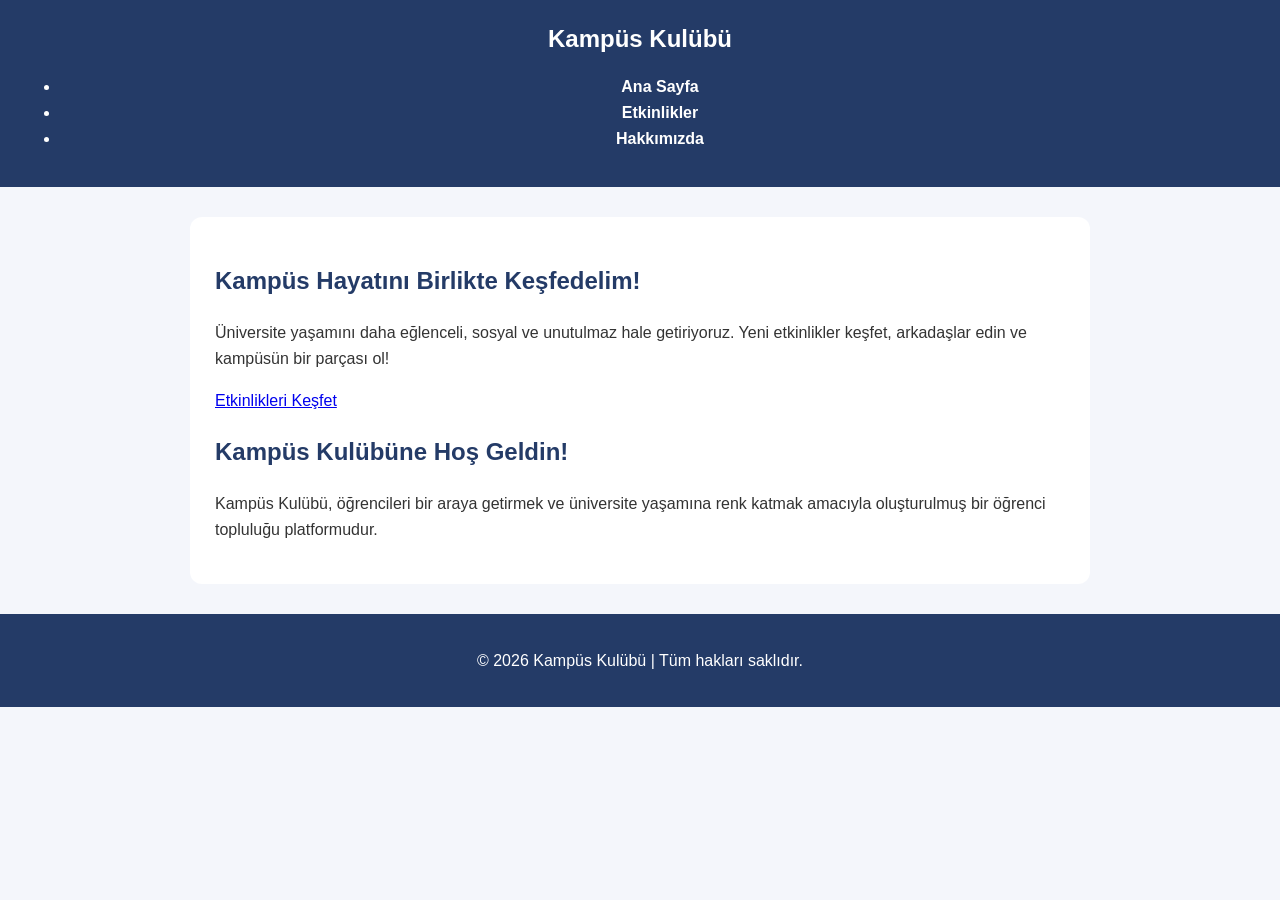
<file: index.html>
<!DOCTYPE html>

<html lang="tr">

<head>

    <meta charset="UTF-8">

        <meta name="viewport" content="width=device-width, initial-scale=1.0">

            <title>Kampüs Kulübü | Ana Sayfa</title>

                <link rel="stylesheet" href="style.css">

                </head>

                <body>

                    <header>

                            <nav class="navbar">

                                        <h1>Kampüs Kulübü</h1>

                                                    <ul>

                                                                    <li><a href="index.html">Ana Sayfa</a></li>

                                                                                    <li><a href="etkinlikler.html">Etkinlikler</a></li>

                                                                                                    <li><a href="hakkimizda.html">Hakkımızda</a></li>

                                                                                                                </ul>

                                                                                                                        </nav>

                                                                                                                            </header>

                                                                                                                                <main>

                                                                                                                                        <section class="hero">

                                                                                                                                                    <h2>Kampüs Hayatını Birlikte Keşfedelim!</h2>

                                                                                                                                                                <p>

                                                                                                                                                                                Üniversite yaşamını daha eğlenceli,

                                                                                                                                                                                                sosyal ve unutulmaz hale getiriyoruz.

                                                                                                                                                                                                                Yeni etkinlikler keşfet, arkadaşlar edin

                                                                                                                                                                                                                                ve kampüsün bir parçası ol!

                                                                                                                                                                                                                                            </p>

                                                                                                                                                                                                                                                        <a href="etkinlikler.html" class="btn">

                                                                                                                                                                                                                                                                        Etkinlikleri Keşfet

                                                                                                                                                                                                                                                                                    </a>

                                                                                                                                                                                                                                                                                            </section>

                                                                                                                                                                                                                                                                                                    <section class="welcome">

                                                                                                                                                                                                                                                                                                                <h2>Kampüs Kulübüne Hoş Geldin!</h2>

                                                                                                                                                                                                                                                                                                                            <p>

                                                                                                                                                                                                                                                                                                                                            Kampüs Kulübü, öğrencileri bir araya

                                                                                                                                                                                                                                                                                                                                                            getirmek ve üniversite yaşamına renk

                                                                                                                                                                                                                                                                                                                                                                            katmak amacıyla oluşturulmuş bir

                                                                                                                                                                                                                                                                                                                                                                                            öğrenci topluluğu platformudur.

                                                                                                                                                                                                                                                                                                                                                                                                        </p>

                                                                                                                                                                                                                                                                                                                                                                                                                </section>

                                                                                                                                                                                                                                                                                                                                                                                                                    </main>

                                                                                                                                                                                                                                                                                                                                                                                                                        <footer>

                                                                                                                                                                                                                                                                                                                                                                                                                                <p>© 2026 Kampüs Kulübü | Tüm hakları saklıdır.</p>
                                                                                                                                                                                                                                                                                                                                                                                                                                </footer>

                                                                                                                                                                                                                                                                                                                                                                                                                            </body>
                                                                                                                                                                                                                                                                                                                                                                                                                            </html>
</file>
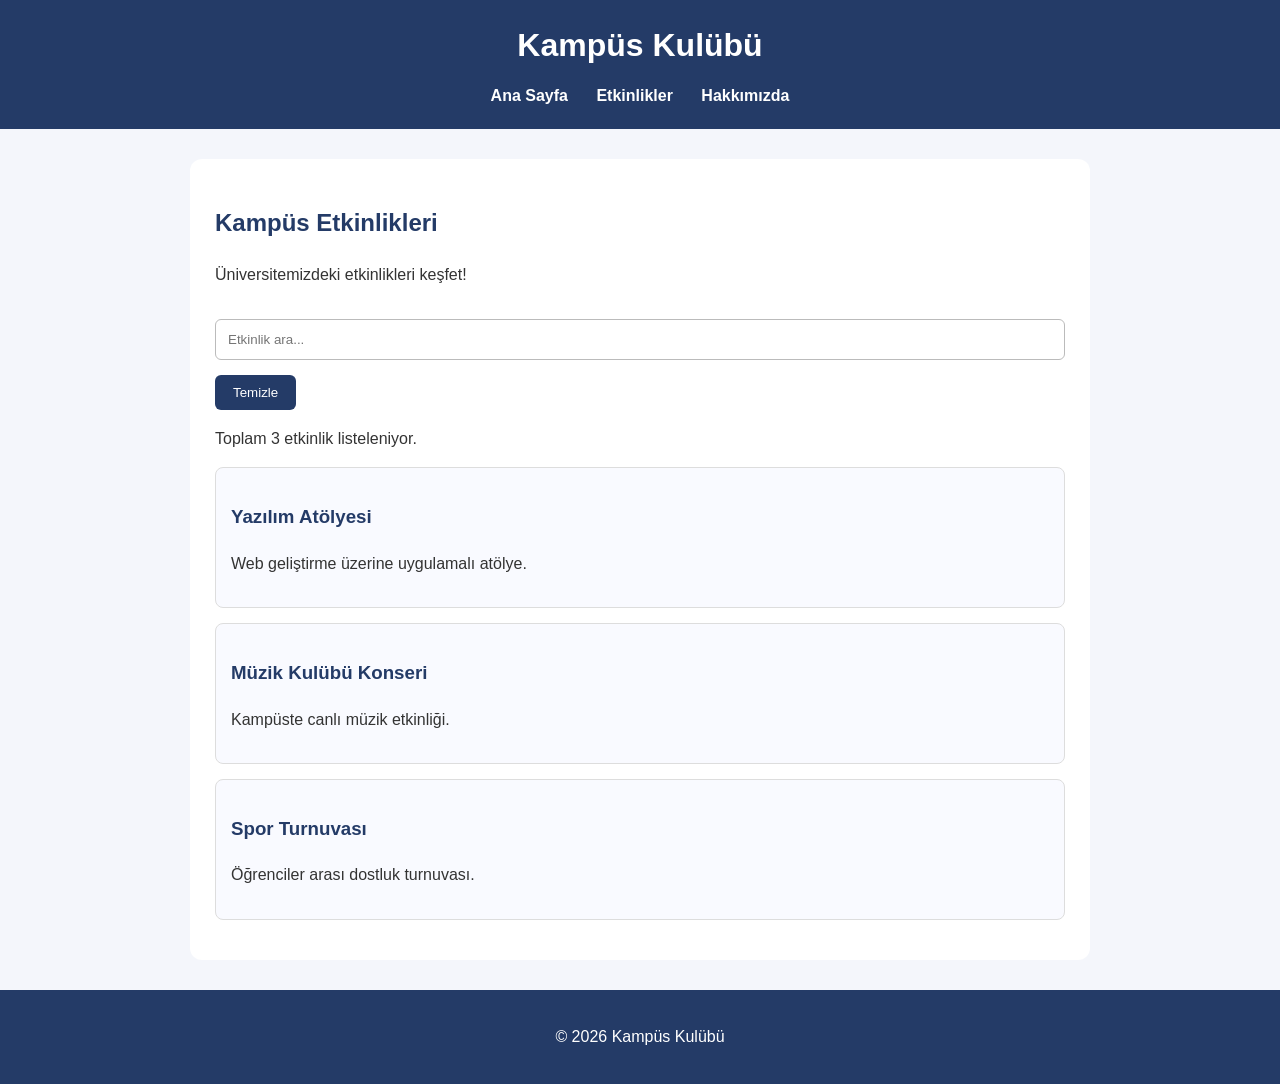
<file: etkinlikler.html>
<!DOCTYPE html>

<html lang="tr">

<head>

    <meta charset="UTF-8">

        <meta name="viewport" content="width=device-width, initial-scale=1.0">

            <title>Etkinlikler | Kampüs Kulübü</title>

                <link rel="stylesheet" href="style.css">

                </head>

                <body>

                    <header>

                            <h1>Kampüs Kulübü</h1>

                                    <nav>

                                                <a href="index.html">Ana Sayfa</a>

                                                            <a href="etkinlikler.html">Etkinlikler</a>

                                                                        <a href="hakkimizda.html">Hakkımızda</a>

                                                                                </nav>

                                                                                    </header>

                                                                                        <main>

                                                                                                <h2>Kampüs Etkinlikleri</h2>

                                                                                                        <p>Üniversitemizdeki etkinlikleri keşfet!</p>

                                                                                                                <input type="text" id="arama" placeholder="Etkinlik ara...">

                                                                                                                        <button id="temizle">Temizle</button>

                                                                                                                                <p id="sonuc"></p>

                                                                                                                                        <section id="etkinlik-listesi">

                                                                                                                                                    <article class="etkinlik">

                                                                                                                                                                    <h3>Yazılım Atölyesi</h3>

                                                                                                                                                                                    <p>Web geliştirme üzerine uygulamalı atölye.</p>

                                                                                                                                                                                                </article>

                                                                                                                                                                                                            <article class="etkinlik">

                                                                                                                                                                                                                            <h3>Müzik Kulübü Konseri</h3>

                                                                                                                                                                                                                                            <p>Kampüste canlı müzik etkinliği.</p>

                                                                                                                                                                                                                                                        </article>

                                                                                                                                                                                                                                                                    <article class="etkinlik">

                                                                                                                                                                                                                                                                                    <h3>Spor Turnuvası</h3>

                                                                                                                                                                                                                                                                                                    <p>Öğrenciler arası dostluk turnuvası.</p>

                                                                                                                                                                                                                                                                                                                </article>

                                                                                                                                                                                                                                                                                                                        </section>

                                                                                                                                                                                                                                                                                                                            </main>

                                                                                                                                                                                                                                                                                                                                <footer>

                                                                                                                                                                                                                                                                                                                                        <p>© 2026 Kampüs Kulübü</p>

                                                                                                                                                                                                                                                                                                                                            </footer>

                                                                                                                                                                                                                                                                                                                                                <script src="script.js"></script>

                                                                                                                                                                                                                                                                                                                                                </body>

                                                                                                                                                                                                                                                                                                                                                </html>
</file>
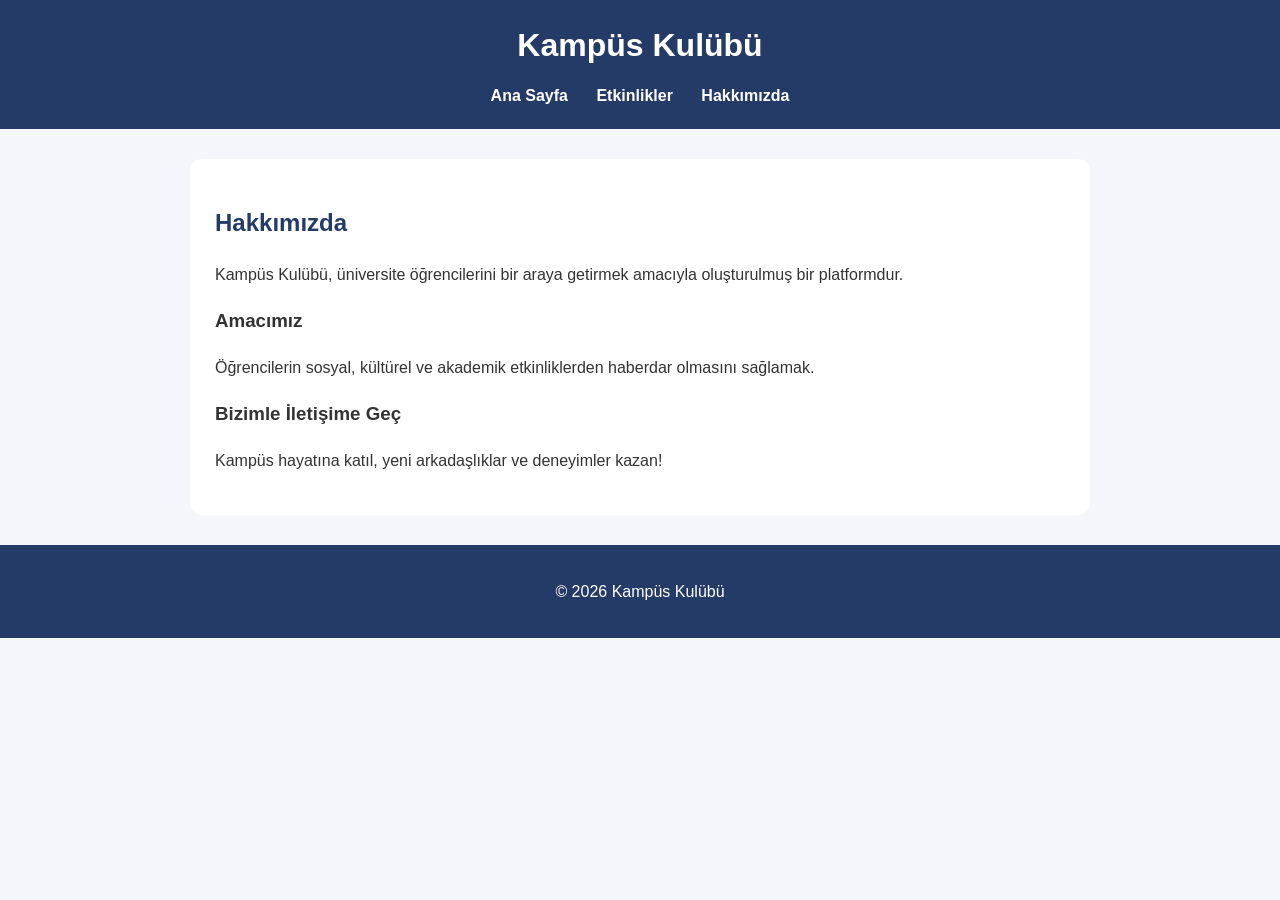
<file: hakkimizda.html>
<!DOCTYPE html>

<html lang="tr">

<head>

    <meta charset="UTF-8">

        <meta name="viewport" content="width=device-width, initial-scale=1.0">

            <title>Hakkımızda | Kampüs Kulübü</title>

                <link rel="stylesheet" href="style.css">

                </head>

                <body>

                    <header>

                            <h1>Kampüs Kulübü</h1>

                                    <nav>

                                                <a href="index.html">Ana Sayfa</a>

                                                            <a href="etkinlikler.html">Etkinlikler</a>

                                                                        <a href="hakkimizda.html">Hakkımızda</a>

                                                                                </nav>

                                                                                    </header>

                                                                                        <main>

                                                                                                <h2>Hakkımızda</h2>

                                                                                                        <p>Kampüs Kulübü, üniversite öğrencilerini bir araya getirmek amacıyla oluşturulmuş bir platformdur.</p>

                                                                                                                <h3>Amacımız</h3>

                                                                                                                        <p>Öğrencilerin sosyal, kültürel ve akademik etkinliklerden haberdar olmasını sağlamak.</p>

                                                                                                                                <h3>Bizimle İletişime Geç</h3>

                                                                                                                                        <p>Kampüs hayatına katıl, yeni arkadaşlıklar ve deneyimler kazan!</p>

                                                                                                                                            </main>

                                                                                                                                                <footer>

                                                                                                                                                        <p>© 2026 Kampüs Kulübü</p>

                                                                                                                                                            </footer>

                                                                                                                                                            </body>

                                                                                                                                                            </html>
</file>
<file: style.css>
* {
        box-sizing: border-box;
        }

        body {
            margin: 0;
                font-family: Arial, sans-serif;
                    background-color: #f4f6fb;
                        color: #333;
                            line-height: 1.6;
                            }

                            header {
                                background-color: #243b67;
                                    color: white;
                                        padding: 20px;
                                            text-align: center;
                                            }

                                            header h1 {
                                                margin: 0 0 12px;
                                                }

                                                nav a {
                                                    color: white;
                                                        text-decoration: none;
                                                            margin: 0 12px;
                                                                font-weight: bold;
                                                                }

                                                                nav a:hover {
                                                                    text-decoration: underline;
                                                                    }

                                                                    main {
                                                                        max-width: 900px;
                                                                            margin: 30px auto;
                                                                                padding: 25px;
                                                                                    background-color: white;
                                                                                        border-radius: 12px;
                                                                                        }

                                                                                        h2 {
                                                                                            color: #243b67;
                                                                                            }

                                                                                            input {
                                                                                                width: 100%;
                                                                                                    padding: 12px;
                                                                                                        margin: 15px 0;
                                                                                                            border: 1px solid #bbb;
                                                                                                                border-radius: 6px;
                                                                                                                }

                                                                                                                button {
                                                                                                                    padding: 10px 18px;
                                                                                                                        background-color: #243b67;
                                                                                                                            color: white;
                                                                                                                                border: none;
                                                                                                                                    border-radius: 6px;
                                                                                                                                        cursor: pointer;
                                                                                                                                        }

                                                                                                                                        button:hover {
                                                                                                                                            background-color: #36558d;
                                                                                                                                            }

                                                                                                                                            .etkinlik {
                                                                                                                                                padding: 15px;
                                                                                                                                                    margin: 15px 0;
                                                                                                                                                        border: 1px solid #ddd;
                                                                                                                                                            border-radius: 8px;
                                                                                                                                                                background-color: #f9faff;
                                                                                                                                                                }

                                                                                                                                                                .etkinlik h3 {
                                                                                                                                                                    color: #243b67;
                                                                                                                                                                    }

                                                                                                                                                                    footer {
                                                                                                                                                                        text-align: center;
                                                                                                                                                                            padding: 18px;
                                                                                                                                                                                background-color: #243b67;
                                                                                                                                                                                    color: white;
                                                                                                                                                                                        margin-top: 30px;
                                                                                                                                                                                        }

                                                                                                                                                                                        @media (max-width: 600px) {
                                                                                                                                                                                            nav a {
                                                                                                                                                                                                    display: inline-block;
                                                                                                                                                                                                            margin: 6px;
                                                                                                                                                                                                                }

                                                                                                                                                                                                                    main {
                                                                                                                                                                                                                            margin: 15px;
                                                                                                                                                                                                                                    padding: 18px;
                                                                                                                                                                                                                                        }
                                                                                                                                                                                                                                        }
}
</file>
